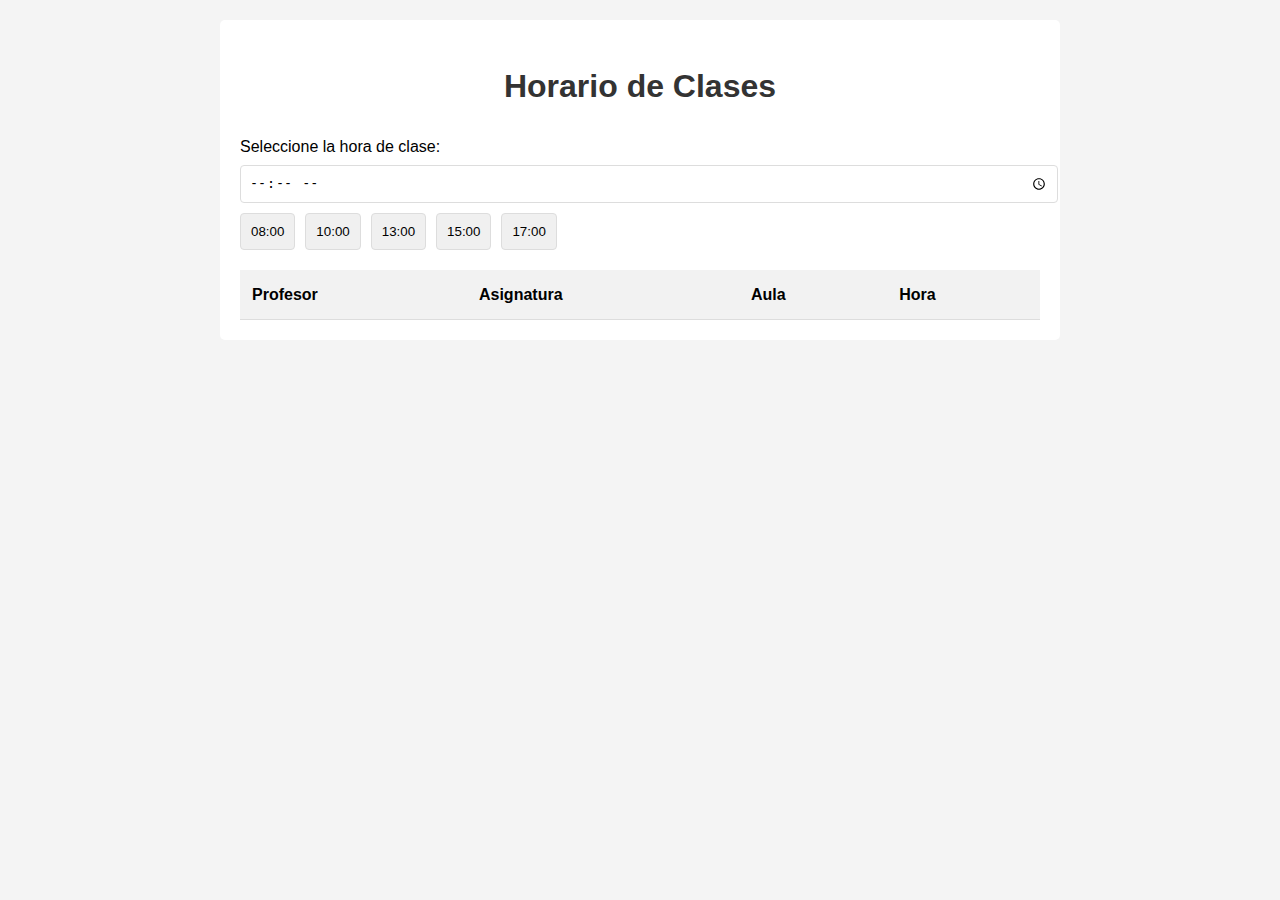
<file: ejercicio 1/index.html>
<!DOCTYPE html>
<html lang="es">
<head>
    <meta charset="UTF-8">
    <meta name="viewport" content="width=device-width, initial-scale=1.0">
    <title>Andrés Felipe Gómez (∩_∩) <br>horario de Clases</title>
<link rel="stylesheet" href="styles.css">
</head>
<body>
    <div class="container">
        <h1>Horario de Clases</h1>
        <div>
            <label for="tiemposClase">Seleccione la hora de clase:</label>
            <input type="time" id="tiemposClase" required>
        </div>
        <div class="tiempo-buttons" id="tiempoButtons"></div>
        <table id="tableClase">
            <thead>
                <tr>
                    <th>Profesor</th>
                    <th>Asignatura</th>
                    <th>Aula</th>
                    <th>Hora</th>
                </tr>
            </thead>
            <tbody id="classInfo"></tbody>
        </table>
        <p id="mensaje" class="mensaje" style="display: none;"></p>
    </div>

    <script src="script.js">
    </script>
</body>
</html>
</file>
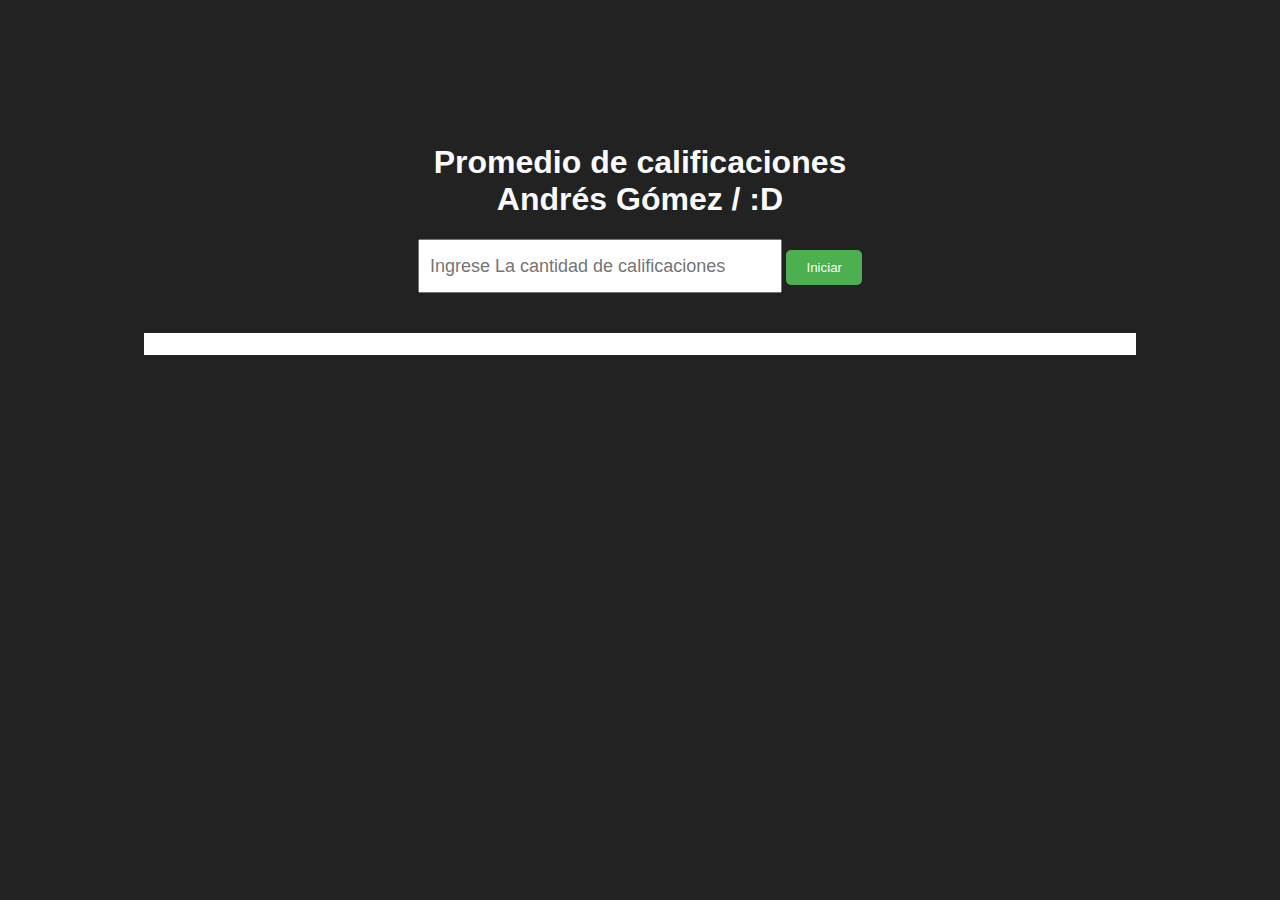
<file: ejercicio 2/index.html>
<!DOCTYPE html>
<html lang="es">
<head>
    <meta charset="UTF-8">
    <meta name="viewport" content="width=device-width, initial-scale=1.0">
    <title>Andrés felipe gómez (∩_∩) <br> Verificar Caliicaciones</title>
    <link rel="stylesheet" href="styles.css">
</head>
<body>
    <h1>Promedio de calificaciones <br> Andrés Gómez / :D</h1>
    <div class="container">        
        <input type="number" id="inputCantidadCalificaciones" placeholder="Ingrese La cantidad de calificaciones">
        <button id="iniciarButton" onclick="iniciar()">Iniciar</button>
    </div>
    <div id="calificaciones"></div>
    <div id="result"></div>

    <script src="script.js"></script>
</body>
</html>
</file>
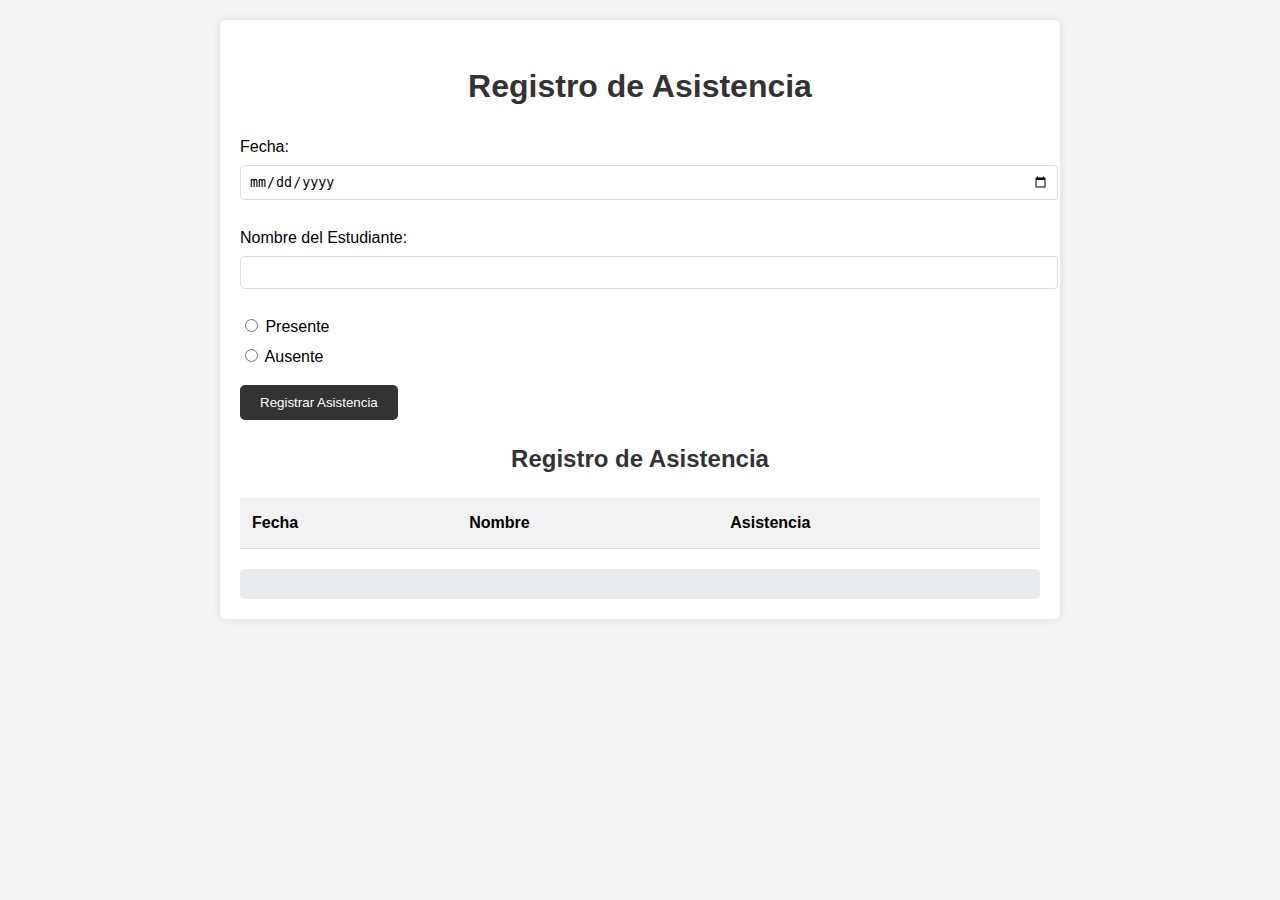
<file: ejercicio 3/index.html>
<!DOCTYPE html>
<html lang="es">
<head>
    <meta charset="UTF-8">
    <meta name="viewport" content="width=device-width, initial-scale=1.0">
    <title>Andrés felipe Gómez (∩_∩) <br> Registro de Asistencia</title>
    <link rel="stylesheet" href="styles.css">
</head>
<body>
    <div class="container">
        <h1>Registro de Asistencia</h1>
        <form id="formatoAsistencia">
            <div class="grupoFormato">
                <label for="date">Fecha:</label>
                <input type="date" id="date" required>
            </div>
            <div class="grupoFormato">
                <label for="nombreEstudent">Nombre del Estudiante:</label>
                <input type="text" id="nombreEstudent" required>
            </div>
            <div class="grupoFormato">
                <label>
                    <input type="radio" name="asistencia" value="presente" required> Presente
                </label>
                <label>
                    <input type="radio" name="asistencia" value="Ausente" required> Ausente
                </label>
            </div>
            <button type="submit">Registrar Asistencia</button>
        </form>

        <h2>Registro de Asistencia</h2>
        <table id="asistenciaTable">
            <thead>
                <tr>
                    <th>Fecha</th>
                    <th>Nombre</th>
                    <th>Asistencia</th>
                </tr>
            </thead>
            <tbody></tbody>
        </table>

        <div id="reporteAsistencia"></div>
    </div>
</body>
</html>
</file>
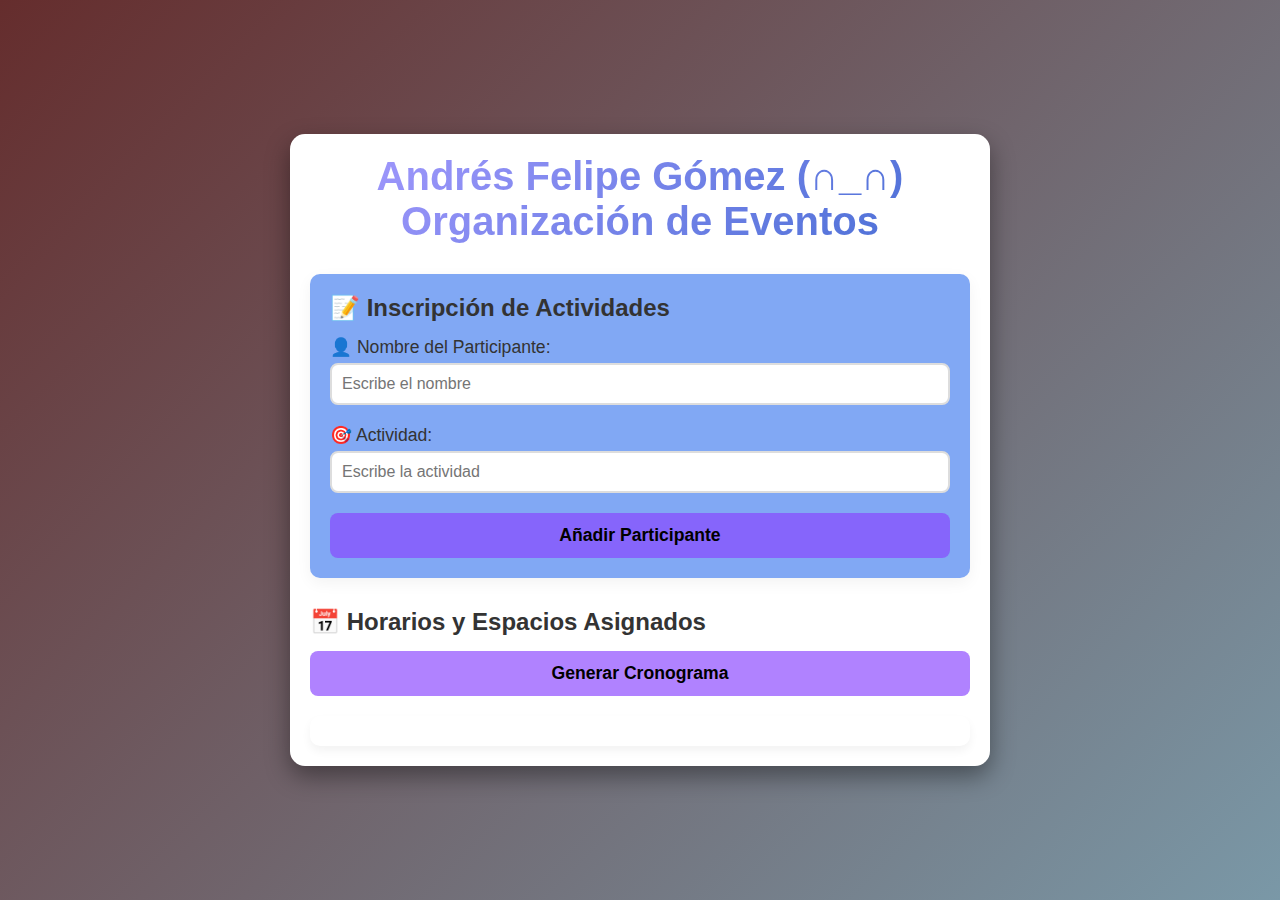
<file: ejercicio 4/index.html>
<!DOCTYPE html>
<html lang="es">
<head>
    <meta charset="UTF-8">
    <meta name="viewport" content="width=device-width, initial-scale=1.0">
    <title>Organización de Eventos Escolares</title>
    <link rel="stylesheet" href="styles.css">
</head>
<body>
    <div class="container">
        <header>
            <h1>Andrés Felipe Gómez (∩_∩) <br> Organización de Eventos</h1>
        </header>

        <div class="form">
            <h2>📝 Inscripción de Actividades</h2>
            <div class="input-group">
                <label for="participant">👤 Nombre del Participante:</label>
                <input type="text" id="participant" placeholder="Escribe el nombre" required>
            </div>

            <div class="input-group">
                <label for="activity">🎯 Actividad:</label>
                <input type="text" id="activity" placeholder="Escribe la actividad" required>
            </div>

            <button class="btn-primary" onclick="addParticipant()">Añadir Participante</button>
        </div>

        <div class="schedule">
            <h2>📅 Horarios y Espacios Asignados</h2>
            <button class="btn-secondary" onclick="generateSchedule()">Generar Cronograma</button>
            <div id="schedule-output"></div>
        </div>
    </div>

    <script src="script.js"></script>
</body>
</html>
</file>
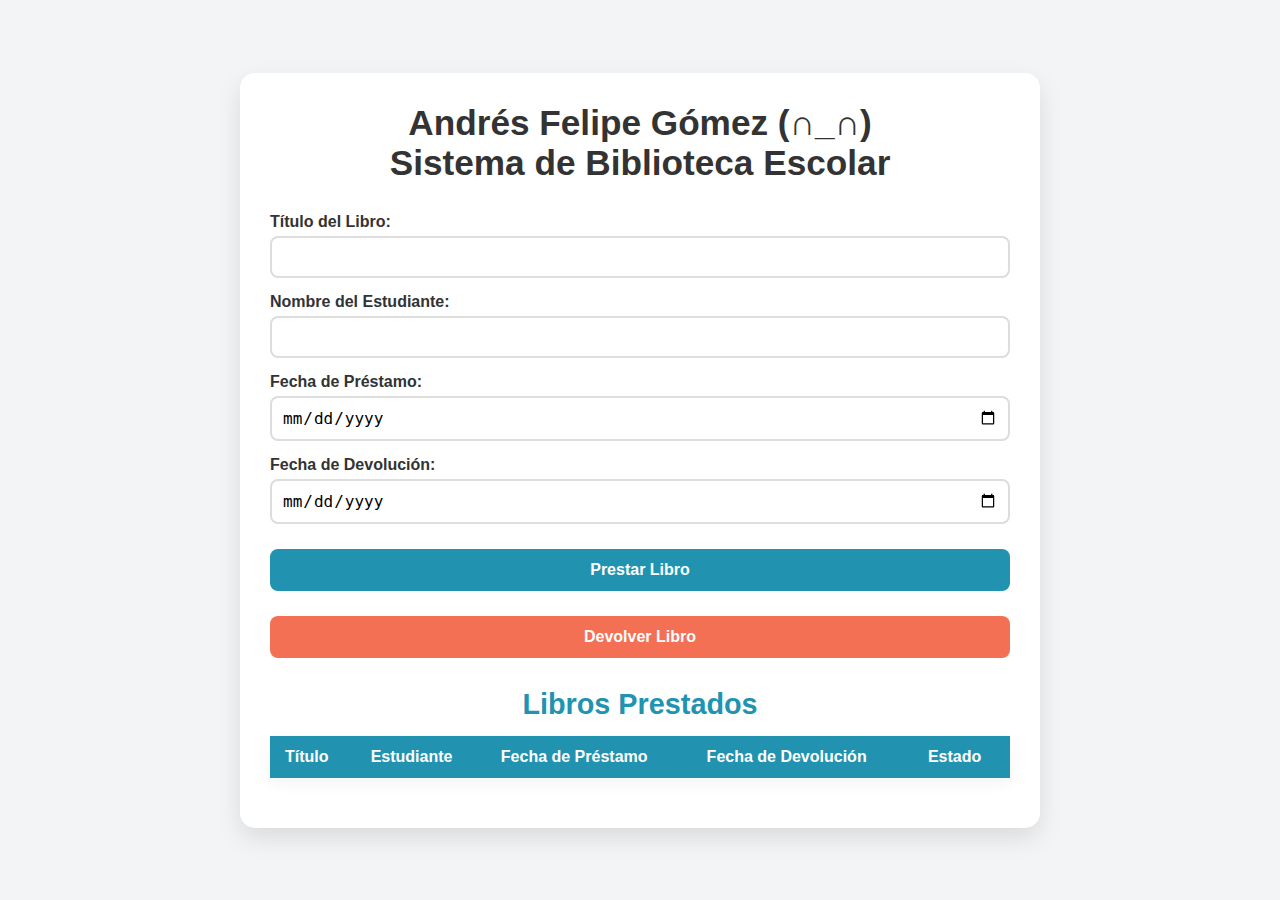
<file: ejercicio 5/index.html>
<!DOCTYPE html>
<html lang="es">
<head>
    <meta charset="UTF-8">
    <meta name="viewport" content="width=device-width, initial-scale=1.0">
    <title>Sistema de Biblioteca Escolar</title>
    <link rel="stylesheet" href="styles.css">
</head>
<body>
    <div class="container">
        <h1>Andrés Felipe Gómez (∩_∩)<br> Sistema de Biblioteca Escolar</h1>
        <form id="bookForm">
            <div class="form-group">
                <label for="bookTitle">Título del Libro:</label>
                <input type="text" id="bookTitle" required>
            </div>
            <div class="form-group">
                <label for="studentName">Nombre del Estudiante:</label>
                <input type="text" id="studentName" required>
            </div>
            <div class="form-group">
                <label for="borrowDate">Fecha de Préstamo:</label>
                <input type="date" id="borrowDate" required>
            </div>
            <div class="form-group">
                <label for="returnDate">Fecha de Devolución:</label>
                <input type="date" id="returnDate" required>
            </div>
            <button type="submit" id="borrowButton">Prestar Libro</button>
            <button type="button" id="returnButton">Devolver Libro</button>
        </form>

        <h2>Libros Prestados</h2>
        <table id="borrowedBooks">
            <thead>
                <tr>
                    <th>Título</th>
                    <th>Estudiante</th>
                    <th>Fecha de Préstamo</th>
                    <th>Fecha de Devolución</th>
                    <th>Estado</th>
                </tr>
            </thead>
            <tbody></tbody>
        </table>

        <div id="alerts" class="alert"></div>
    </div>

    <script src="script.js">
    </script>
</body>
</html>
</file>
<file: ejercicio 1/styles.css>
body {
    font-family: Arial, sans-serif;
    line-height: 1.6;
    margin: 0;
    padding: 20px;
    background-color: #f4f4f4;
}
.container {
    max-width: 800px;
    margin: auto;
    background: white;
    padding: 20px;
    border-radius: 5px;
}
h1 {
    color: #333;
    text-align: center;
}
label {
    display: block;
    margin-bottom: 5px;
}
input[type="time"] {
    width: 100%;
    padding: 8px;
    margin-bottom: 10px;
    border: 1px solid #ddd;
    border-radius: 4px;
}
.tiempo-buttons {
    display: flex;
    flex-wrap: wrap;
    gap: 10px;
    margin-bottom: 20px;
}
.tiempo-button {
    padding: 10px;
    background-color: #f0f0f0;
    border: 1px solid #ddd;
    border-radius: 4px;
    cursor: pointer;
}
.tiempo-button.selected {
    background-color: lightcyan;
    color: black;
}
table {
    width: 100%;
    border-collapse: collapse;
    margin-top: 20px;
}
th, td {
    padding: 12px;
    text-align: left;
    border-bottom: 1px solid #ddd;
}
th {
    background-color: #f2f2f2;
    font-weight: bold;
}
.mensaje {
    color: red;
    margin-top: 10px;
}
</file>
<file: ejercicio 2/styles.css>
body {
  font-family: Arial, sans-serif;
  text-align: center;
  color: #fafafa;
  background-color: #222;
  margin: 9rem;
}

input[type="number"] {
  width: 340px;
  height: 30px;
  font-size: 18px;
  padding: 10px;
  margin-bottom: 20px;
}

button {
  background-color: #4CAF50;
  color: #fafafa;
  padding: 10px 20px;
  border: none;
  border-radius: 5px;
  cursor: pointer;
}

button:hover {
  background-color: #3e8e41;
} 


#result {
  font-size: 24px;
  font-weight: bold;
  margin-top: 20px; 
  border: 1px solid #fff;
  background-color: #fff;
  color: #222;
  font-size: medium;
  padding: 10px;
}
</file>
<file: ejercicio 3/styles.css>
body {
    font-family: Arial, sans-serif;
    line-height: 1.6;
    margin: 0;
    padding: 20px;
    background-color: #f4f4f4;
}
.container {
    max-width: 800px;
    margin: auto;
    background: white;
    padding: 20px;
    border-radius: 5px;
    box-shadow: 0 0 10px rgba(0,0,0,0.1);
}
h1, h2 {
    color: #333;
    text-align: center;
}
.grupoFormato {
    margin-bottom: 15px;
}
label {
    display: block;
    margin-bottom: 5px;
}
input[type="text"], input[type="date"] {
    width: 100%;
    padding: 8px;
    margin-bottom: 10px;
    border: 1px solid #ddd;
    border-radius: 4px;
}
button {
    display: inline-block;
    background: #333;
    color: #fff;
    padding: 10px 20px;
    border: none;
    border-radius: 5px;
    cursor: pointer;
}
button:hover {
    background: #555;
}
table {
    width: 100%;
    border-collapse: collapse;
    margin-top: 20px;
}
th, td {
    padding: 12px;
    text-align: left;
    border-bottom: 1px solid #ddd;
}
th {
    background-color: #f2f2f2;
    font-weight: bold;
}
#reporteAsistencia {
    margin-top: 20px;
    padding: 15px;
    background-color: #e9ecef;
    border-radius: 5px;
}
</file>
<file: ejercicio 4/styles.css>
* {
  margin: 0;
  padding: 0;
  box-sizing: border-box;
}

body {
  font-family: 'Poppins', sans-serif;
  background: linear-gradient(135deg, #652d2d 0%, #7a98a7 100%);
  display: flex;
  justify-content: center;
  align-items: center;
  height: 100vh;
  padding: 20px;
}

.container {
  width: 100%;
  max-width: 700px;
  background-color: #fff;
  padding: 20px;
  border-radius: 15px;
  box-shadow: 0 10px 25px rgba(0, 0, 0, 0.4);
  animation: slideIn 0.8s ease-out;
}

/* Animación de entrada */
@keyframes slideIn {
  0% { transform: translateY(50px); opacity: 0; }
  100% { transform: translateY(0); opacity: 1; }
}

header {
  text-align: center;
  margin-bottom: 30px;
  color: #333;
}

header h1 {
  font-size: 2.5rem;
  background: linear-gradient(135deg, #a69aff 0%, #456dd3 100%);
  background-clip: text;
  color: transparent;
  font-weight: bold;
}

.form {
  margin-bottom: 30px;
  padding: 20px;
  border-radius: 10px;
  background-color: #81a8f4;
  box-shadow: 0 5px 15px rgba(0, 0, 0, 0.05);
}

.form h2 {
  margin-bottom: 15px;
  font-size: 1.5rem;
  color: #333;
}

.input-group {
  margin-bottom: 20px;
}

label {
  display: block;
  font-size: 1.1rem;
  margin-bottom: 5px;
  color: #333;
}

input {
  width: 100%;
  padding: 10px;
  font-size: 1rem;
  border: 2px solid #ddd;
  border-radius: 8px;
  transition: border-color 0.3s;
}

input:focus {
  outline: none;
}

button {
  width: 100%;
  padding: 12px;
  font-size: 1.1rem;
  border: none;
  border-radius: 8px;
  cursor: pointer;
  transition: transform 0.2s ease;
}

button:active {
  transform: scale(0.98);
}

.btn-primary {
  background-color: #84fa;
  color: #000;
  font-weight: bold;
}

.btn-secondary {
  background-color: #84fa;
  color: #000;
  font-weight: bold;
}

.btn-primary:hover, .btn-secondary:hover {
  opacity: 0.9;
}

.schedule h2 {
  margin-bottom: 15px;
  font-size: 1.5rem;
  color: #333;
}

#schedule-output {
  margin-top: 20px;
  padding: 15px;
  background-color: #fff;
  border-radius: 10px;
  box-shadow: 0 5px 10px rgba(0, 0, 0, 0.05);
  max-height: 300px;
  overflow-y: auto;
}

#schedule-output div {
  margin-bottom: 10px;
  padding: 10px;
  background: #f7fafc;
  border-radius: 8px;
  border-left: 5px solid #84fab0;
}

#schedule-output div:last-child {
  margin-bottom: 0;
}
</file>
<file: ejercicio 5/styles.css>
/* Reset general */
* {
    margin: 0;
    padding: 0;
    box-sizing: border-box;
}

body {
    font-family: 'Roboto', sans-serif;
    background: #f3f4f6;
    color: #333;
    display: flex;
    justify-content: center;
    align-items: center;
    height: 100vh;
    padding: 20px;
}

.container {
    background-color: #fff;
    padding: 30px;
    border-radius: 15px;
    box-shadow: 0 10px 25px rgba(0, 0, 0, 0.1);
    width: 100%;
    max-width: 800px;
    margin: auto;
}

/* Título principal */
h1 {
    font-size: 2.2rem;
    text-align: center;
    margin-bottom: 30px;
    color: #333;
}

/* Estilos de formulario */
form {
    display: flex;
    flex-direction: column;
    gap: 15px;
}

.form-group {
    display: flex;
    flex-direction: column;
}

label {
    font-weight: bold;
    margin-bottom: 5px;
}

input[type="text"], input[type="date"] {
    padding: 10px;
    font-size: 1rem;
    border: 2px solid #ddd;
    border-radius: 8px;
    transition: border-color 0.3s;
}

input:focus {
    border-color: #2193b0;
    outline: none;
}

button {
    padding: 12px;
    font-size: 1rem;
    border: none;
    border-radius: 8px;
    cursor: pointer;
    margin-top: 10px;
    transition: background-color 0.3s, transform 0.2s;
}

button:active {
    transform: scale(0.98);
}

#borrowButton {
    background-color: #2193b0;
    color: white;
    font-weight: bold;
}

#borrowButton:hover {
    background-color: #186d90;
}

#returnButton {
    background-color: #f37055;
    color: white;
    font-weight: bold;
}

#returnButton:hover {
    background-color: #d9534f;
}

/* Estilos de la tabla */
h2 {
    margin-top: 30px;
    margin-bottom: 15px;
    text-align: center;
    font-size: 1.8rem;
    color: #2193b0;
}

table {
    width: 100%;
    border-collapse: collapse;
    margin-bottom: 20px;
    font-size: 1rem;
    box-shadow: 0 5px 15px rgba(0, 0, 0, 0.05);
}

thead {
    background-color: #2193b0;
    color: white;
}

th, td {
    padding: 12px 15px;
    text-align: left;
}

tbody tr:nth-child(even) {
    background-color: #f3f4f6;
}

tbody tr:hover {
    background-color: #e2e8f0;
}

td {
    border-bottom: 1px solid #ddd;
}

/* Estilos de las alertas */
.alert {
    margin-top: 20px;
    padding: 15px;
    background-color: #f8d7da;
    color: #721c24;
    border: 1px solid #f5c6cb;
    border-radius: 8px;
    display: none;
    text-align: center;
}

/* Responsivo */
@media (max-width: 600px) {
    h1 {
        font-size: 1.8rem;
    }

    table {
        font-size: 0.9rem;
    }
}
</file>
